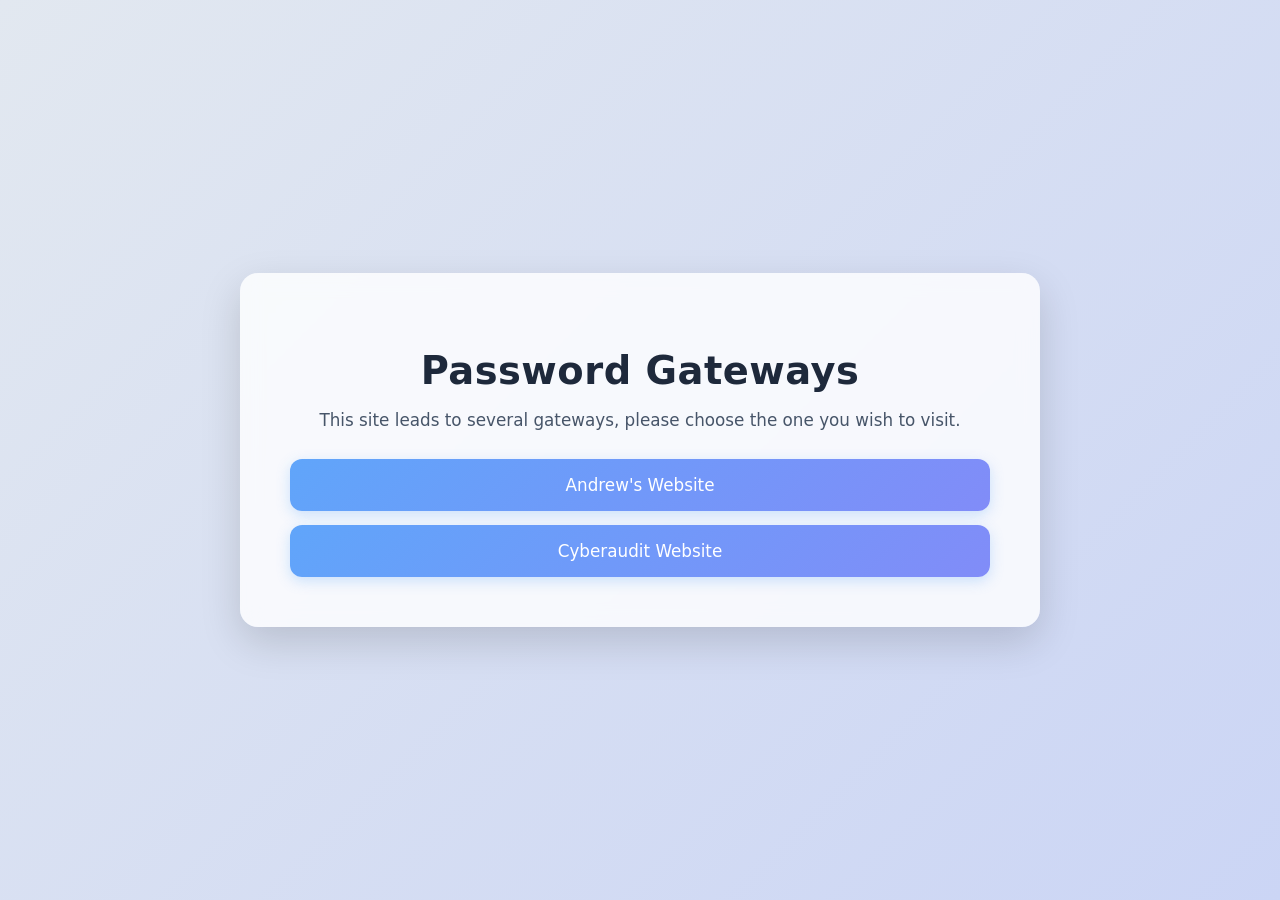
<file: index.html>
<!DOCTYPE html>
<html lang="en">
<head>
  <meta charset="UTF-8">
  <title>Password Redirect</title>
  <link rel="icon" href="favicon.png" type="image/png">

  <style>
    body {
      font-family: system-ui, -apple-system, Segoe UI, Roboto, Arial, sans-serif;
      background: linear-gradient(135deg, #e2e8f0, #cbd5f5);
      color: #1e293b;
      display: flex;
      align-items: center;
      justify-content: center;
      height: 100vh;
      margin: 0;
    }

    .container {
      text-align: center;
      max-width: 700px; /* increased width */
      width: 90%;
      padding: 50px; /* more breathing room */
      border-radius: 18px;
      background: rgba(255, 255, 255, 0.8);
      backdrop-filter: blur(10px);
      box-shadow: 0 15px 40px rgba(0,0,0,0.15);
    }

    h1 {
      margin-bottom: 14px;
      font-size: 2.4rem; /* slightly bigger */
      letter-spacing: 0.5px;
    }

    p {
      color: #475569;
      line-height: 1.6;
      margin: 10px 0;
      font-size: 1.05rem;
    }

    .links {
      margin-top: 25px;
      display: flex;
      flex-direction: column;
      gap: 14px;
    }

    a {
      text-decoration: none;
      background: linear-gradient(135deg, #60a5fa, #818cf8);
      padding: 16px; /* bigger buttons */
      border-radius: 12px;
      color: white;
      font-weight: 500;
      font-size: 1.05rem;
      transition: all 0.25s ease;
      box-shadow: 0 4px 14px rgba(96, 165, 250, 0.3);
    }

    a:hover {
      transform: translateY(-2px) scale(1.02);
      box-shadow: 0 10px 24px rgba(129, 140, 248, 0.4);
    }

    a:active {
      transform: scale(0.98);
    }

    br {
      display: none;
    }
  </style>

</head>
<body>
  <div class="container">
    <h1>Password Gateways</h1>
    <p>This site leads to several gateways, please choose the one you wish to visit.</p>
    
    <div class="links">
      <a href="https://29miaoet.github.io/password_redirect/andrew_redirect.html">Andrew's Website</a>
      <a href="https://29miaoet.github.io/password_redirect/cyberaudit_redirect.html">Cyberaudit Website</a>
    </div>
  </div>
</body>
</html>
</file>
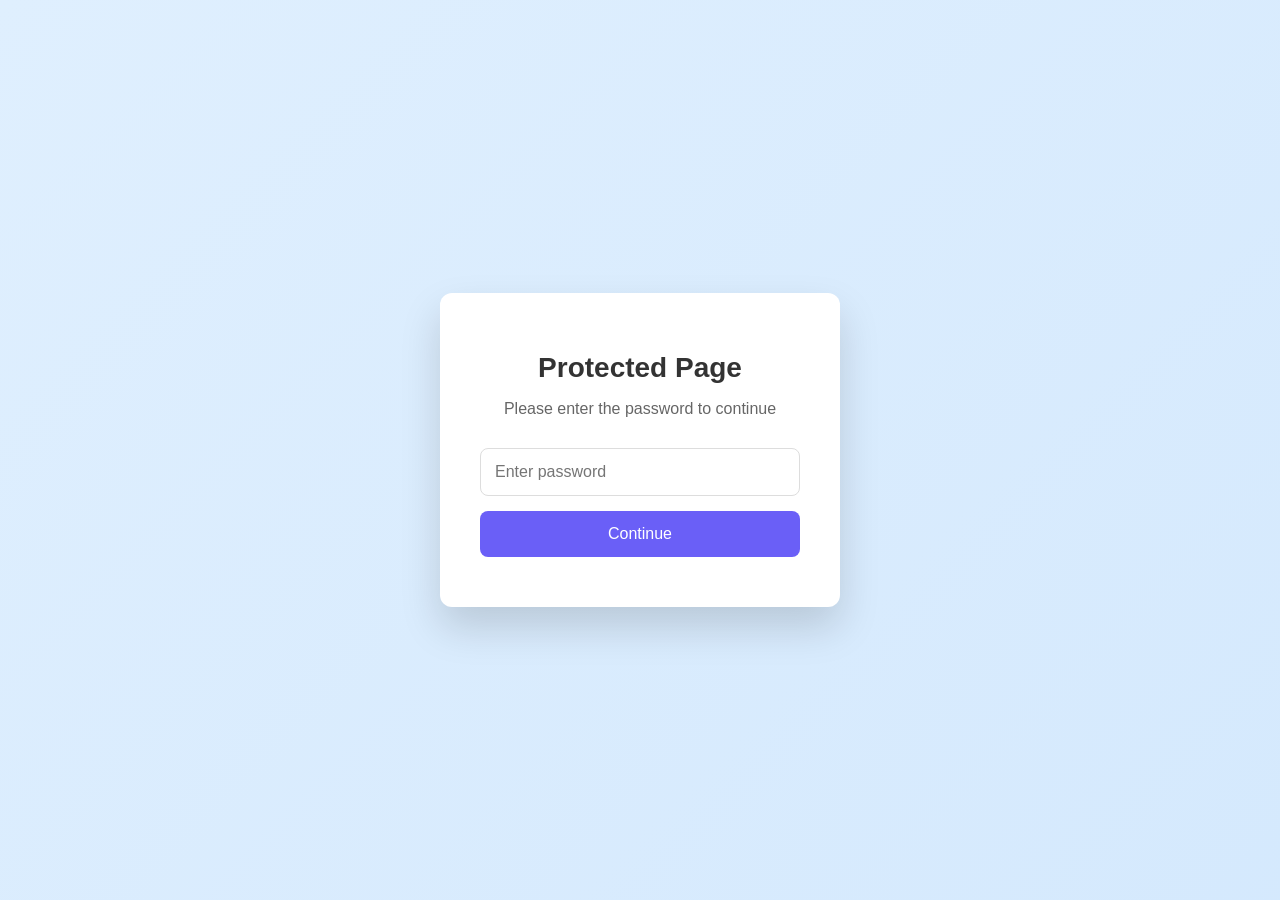
<file: andrew_redirect.html>
<!DOCTYPE html>
<html lang="en">
<head>
<meta charset="UTF-8">
<title>Protected Access</title>
<link rel="icon" href="favicon.png" type="image/png">
<link rel="stylesheet" href="css/andrew_redirect.css">
<meta name="viewport" content="width=device-width, initial-scale=1.0">
</head>

<body>

<div class="container">
    <h1>Protected Page</h1>
    <p>Please enter the password to continue</p>

    <input type="password" id="password" placeholder="Enter password">
    <button id="continueBtn" onclick="unlock()">Continue</button>

    <div class="error" id="error">Incorrect password</div>
    <div class="retry-message" id="retryMessage"></div>
</div>

<script src="js/andrew_redirect.js"></script>

</body>
</html>
</file>
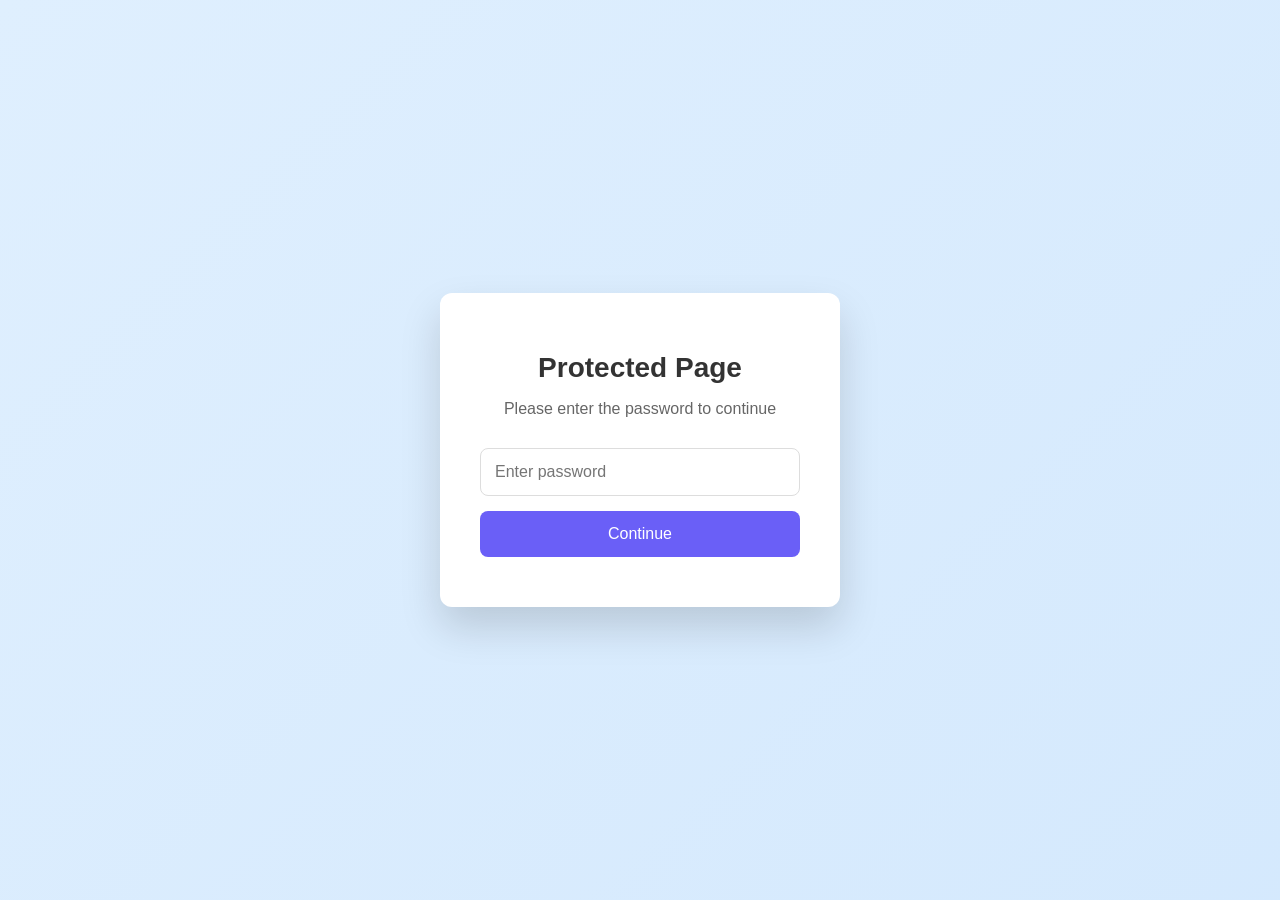
<file: cyberaudit_redirect.html>
<!DOCTYPE html>
<html lang="en">
<head>
<meta charset="UTF-8">
<title>Protected Access</title>
<link rel="icon" href="favicon.png" type="image/png">
<meta name="viewport" content="width=device-width, initial-scale=1.0">

<style>
body {
    margin: 0;
    height: 100vh;
    display: flex;
    align-items: center;
    justify-content: center;
    font-family: Arial, Helvetica, sans-serif;
    background: linear-gradient(135deg, #dfeffe, #c0ddfb);
    background-size: 300% 300%;
    animation: gradientAnimation 6s ease infinite;
}
@keyframes gradientAnimation {
    0% { background-position: 0% 50%; }
    50% { background-position: 100% 50%; }
    100% { background-position: 0% 50%; }
}
.container {
    background: #fff;
    padding: 40px;
    width: 320px;
    border-radius: 12px;
    box-shadow: 0 20px 40px rgba(0, 0, 0, 0.15);
    text-align: center;
}
h1 { margin-bottom: 15px; font-size: 28px; font-weight: 600; color: #333; }
p { color: #666; font-size: 16px; margin-bottom: 30px; }
input, button { width: 100%; padding: 14px; border-radius: 8px; font-size: 16px; box-sizing: border-box; }
input { border: 1px solid #ddd; margin-bottom: 15px; transition: border-color 0.3s; }
input:focus { outline: none; border-color: #6a5ff7; }
button { border: none; background: #6a5ff7; color: white; cursor: pointer; transition: background-color 0.3s, transform 0.3s; }
button:hover { background: #5a4dd6; }
button:disabled { background: #b4b4b4; cursor: not-allowed; }
.error { color: red; font-size: 14px; margin-top: 10px; display: none; }
.retry-message { font-size: 14px; color: #ff9800; margin-top: 10px; }
@media (max-width: 480px) { .container { width: 280px; } }
</style>
</head>

<body>

<div class="container">
    <h1>Protected Page</h1>
    <p>Please enter the password to continue</p>

    <input type="password" id="password" placeholder="Enter password">
    <button id="continueBtn" onclick="unlock()">Continue</button>

    <div class="error" id="error">Incorrect password</div>
    <div class="retry-message" id="retryMessage"></div>
</div>

<script>
    
//=================================================================================================================================================//
const encryptedHex = "6b5e97de8b691aa4f0bb7641fccec440aaec4693ebc8e87d11c05cc496af4abbe63dfd72c21311f3e360532d3a633b40aea691db3ceff69608fbba6fa9";
const saltHex = "8a3cd1df5679e47260f44e4a7b544fe4";
const ivHex = "21156c152364dc666a8decaf";
//=================================================================================================================================================//

function hexToUint8Array(hex) {
    const bytes = [];
    for (let i = 0; i < hex.length; i += 2) bytes.push(parseInt(hex.substr(i,2),16));
    return new Uint8Array(bytes);
}

const encryptedData = hexToUint8Array(encryptedHex);
const salt = hexToUint8Array(saltHex);
const iv = hexToUint8Array(ivHex);

let maxRetries = 3;
let attemptCount = 0;

async function deriveKey(password) {
    const enc = new TextEncoder();
    const keyMaterial = await crypto.subtle.importKey(
        "raw", enc.encode(password), "PBKDF2", false, ["deriveKey"]
    );
    return crypto.subtle.deriveKey(
        { name: "PBKDF2", salt: salt, iterations: 150000, hash: "SHA-256" },
        keyMaterial,
        { name: "AES-GCM", length: 256 },
        false,
        ["decrypt"]
    );
}

async function unlock() {
    const password = document.getElementById("password").value;
    const errorElement = document.getElementById("error");
    const retryMessageElement = document.getElementById("retryMessage");
    const continueBtn = document.getElementById("continueBtn");

    errorElement.style.display = "none";
    retryMessageElement.textContent = "";

    try {
        const key = await deriveKey(password);
        const decryptedBuffer = await crypto.subtle.decrypt(
            { name: "AES-GCM", iv: iv },
            key,
            encryptedData
        );
        const url = new TextDecoder().decode(decryptedBuffer);
        window.location.href = url;
    } catch (e) {
        attemptCount++;
        errorElement.style.display = "block";

        if (attemptCount >= maxRetries) {
            continueBtn.disabled = true;
            retryMessageElement.textContent = "Maximum attempts reached. Please try again later.";
        } else {
            retryMessageElement.textContent = `${maxRetries - attemptCount} attempts remaining.`;
        }
    }
}

document.getElementById("password")
.addEventListener("keypress", function(e) {
    if (e.key === "Enter" && !document.getElementById("continueBtn").disabled) {
        unlock();
    }
});
</script>

</body>
</html>
</file>
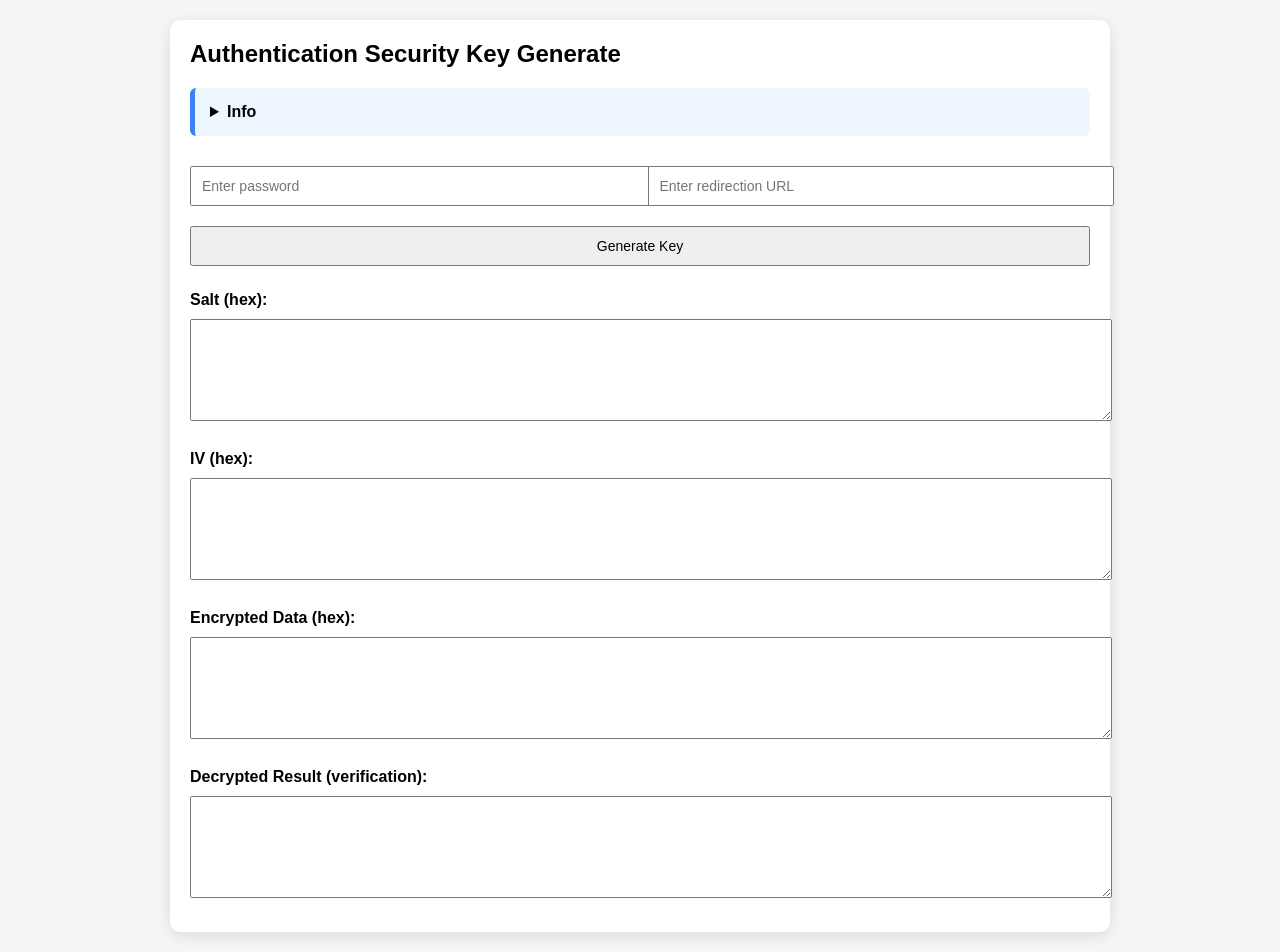
<file: key_generate.html>
<!DOCTYPE html>
<html lang="en">
<head>
  <meta charset="UTF-8">
  <title>AES Key Tool</title>
  <style>
    body {
      font-family: Arial, sans-serif;
      padding: 20px;
      margin: 0;
      background: #f5f5f5;
    }

    .container {
      max-width: 900px;
      margin: auto;
      background: white;
      padding: 20px;
      border-radius: 10px;
      box-shadow: 0 4px 15px rgba(0,0,0,0.1);
    }

    h2 {
      margin-top: 0;
    }

    input, textarea, button {
      width: 100%;
      margin: 10px 0;
      padding: 10px;
      font-size: 14px;
    }

    textarea {
      height: 80px;
      font-family: monospace;
      resize: vertical;
    }

    .grid {
      display: grid;
      grid-template-columns: 1fr 1fr;
      gap: 15px;
    }

    .section {
      margin-top: 15px;
    }

    label {
      font-weight: bold;
    }
	
	.info-box {
	background: #eef6ff;
	border-left: 5px solid #3b82f6;
	padding: 15px;
	margin-bottom: 20px;
	border-radius: 6px;
	}

	.info-box h3 {
	margin-top: 0;
	}
  </style>
</head>
<body>

<div class="container">
  <h2>Authentication Security Key Generate</h2>
  <details class="info-box">
  <summary><strong>Info</strong></summary>
  <p>
    Generates a key for secure client side authentication, please be precise when entering your input.
	DO NOT enter a partial url like "www.example.com", instead, include the full text, for example: 
	"https://www.example.com". For security, the IV and salt will change every time, so results will not 
	match up.
  </p>
  </details>

  <div class="grid">
    <input type="text" id="password" placeholder="Enter password">
    <input type="text" id="url" placeholder="Enter redirection URL">
  </div>

  <button onclick="runCrypto()">Generate Key</button>

  <div class="section">
    <label>Salt (hex):</label>
    <textarea id="salt" readonly></textarea>
  </div>

  <div class="section">
    <label>IV (hex):</label>
    <textarea id="iv" readonly></textarea>
  </div>

  <div class="section">
    <label>Encrypted Data (hex):</label>
    <textarea id="encrypted" readonly></textarea>
  </div>

  <div class="section">
    <label>Decrypted Result (verification):</label>
    <textarea id="decrypted" readonly></textarea>
  </div>
</div>

<script>
async function runCrypto() {
  const password = document.getElementById("password").value;
  const url = document.getElementById("url").value;

  const saltBox = document.getElementById("salt");
  const ivBox = document.getElementById("iv");
  const encryptedBox = document.getElementById("encrypted");
  const decryptedBox = document.getElementById("decrypted");

  function uint8ArrayToHex(uint8arr) {
    return Array.from(uint8arr).map(b => b.toString(16).padStart(2,'0')).join('');
  }

  async function deriveKey(password, salt) {
    const enc = new TextEncoder();
    const keyMaterial = await crypto.subtle.importKey(
      'raw',
      enc.encode(password),
      'PBKDF2',
      false,
      ['deriveKey']
    );

    return crypto.subtle.deriveKey(
      {
        name: 'PBKDF2',
        salt: salt,
        iterations: 150000,
        hash: 'SHA-256'
      },
      keyMaterial,
      { name: 'AES-GCM', length: 256 },
      false,
      ['encrypt','decrypt']
    );
  }

  try {
    // Generate salt + IV
    const salt = crypto.getRandomValues(new Uint8Array(16));
    const iv = crypto.getRandomValues(new Uint8Array(12));

    saltBox.value = uint8ArrayToHex(salt);
    ivBox.value = uint8ArrayToHex(iv);

    // Encrypt
    const key = await deriveKey(password, salt);
    const enc = new TextEncoder();

    const encryptedBuffer = await crypto.subtle.encrypt(
      { name: 'AES-GCM', iv: iv },
      key,
      enc.encode(url)
    );

    const encrypted = new Uint8Array(encryptedBuffer);
    encryptedBox.value = uint8ArrayToHex(encrypted);

    // Decrypt
    const key2 = await deriveKey(password, salt);
    const decryptedBuffer = await crypto.subtle.decrypt(
      { name: 'AES-GCM', iv: iv },
      key2,
      encrypted
    );

    const dec = new TextDecoder();
    decryptedBox.value = dec.decode(decryptedBuffer);

  } catch (e) {
    decryptedBox.value = "Error: " + e.message;
  }
}
</script>

</body>
</html>
</file>
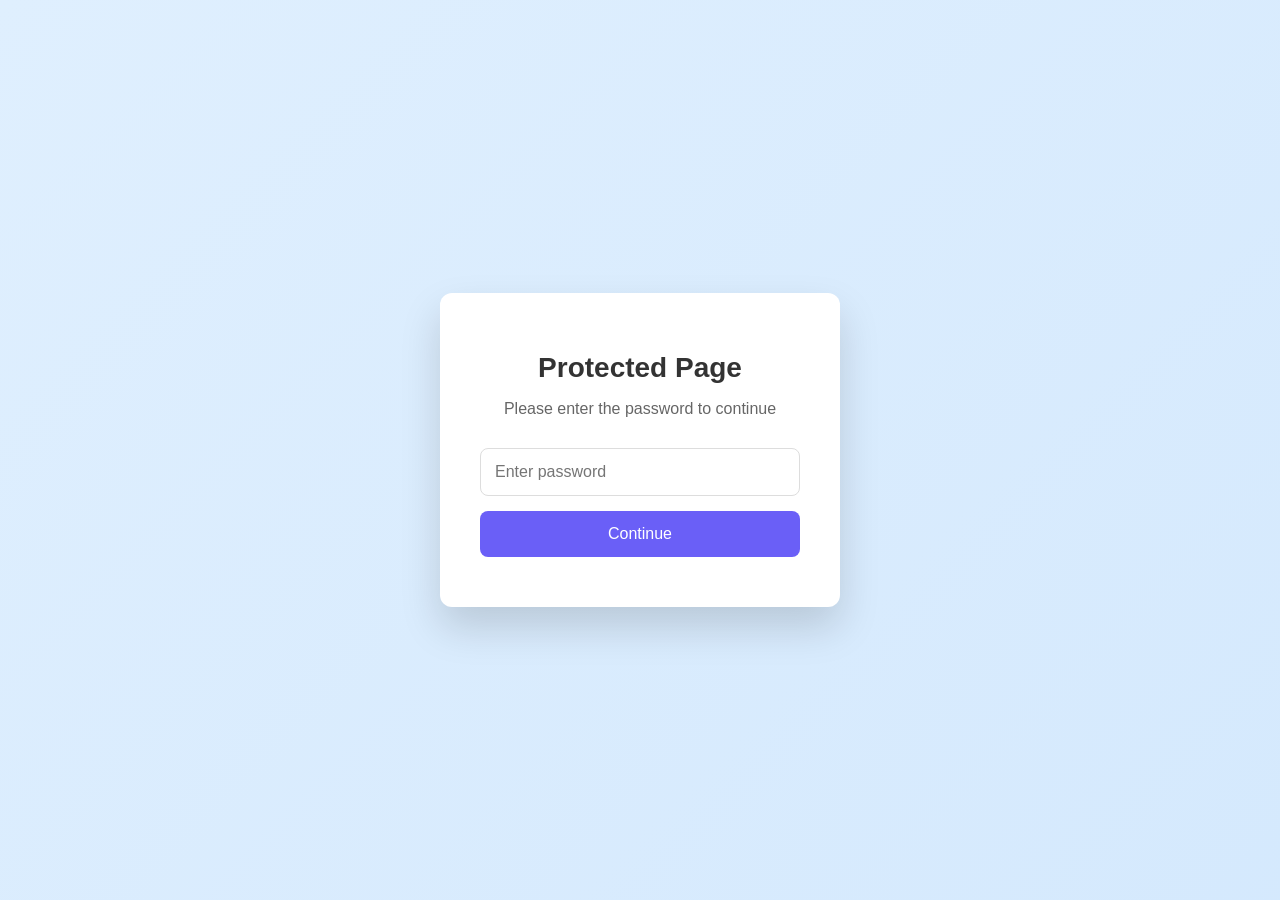
<file: test.html>
<!DOCTYPE html>
<html lang="en">
<head>
<meta charset="UTF-8">
<title>Protected Access</title>
<link rel="icon" href="favicon.png" type="image/png">
<meta name="viewport" content="width=device-width, initial-scale=1.0">

<style>
body {
    margin: 0;
    height: 100vh;
    display: flex;
    align-items: center;
    justify-content: center;
    font-family: Arial, Helvetica, sans-serif;
    background: linear-gradient(135deg, #dfeffe, #c0ddfb);
    background-size: 300% 300%;
    animation: gradientAnimation 6s ease infinite;
}
@keyframes gradientAnimation {
    0% { background-position: 0% 50%; }
    50% { background-position: 100% 50%; }
    100% { background-position: 0% 50%; }
}
.container {
    background: #fff;
    padding: 40px;
    width: 320px;
    border-radius: 12px;
    box-shadow: 0 20px 40px rgba(0, 0, 0, 0.15);
    text-align: center;
}
h1 { margin-bottom: 15px; font-size: 28px; font-weight: 600; color: #333; }
p { color: #666; font-size: 16px; margin-bottom: 30px; }
input, button { width: 100%; padding: 14px; border-radius: 8px; font-size: 16px; box-sizing: border-box; }
input { border: 1px solid #ddd; margin-bottom: 15px; transition: border-color 0.3s; }
input:focus { outline: none; border-color: #6a5ff7; }
button { border: none; background: #6a5ff7; color: white; cursor: pointer; transition: background-color 0.3s, transform 0.3s; }
button:hover { background: #5a4dd6; }
button:disabled { background: #b4b4b4; cursor: not-allowed; }
.error { color: red; font-size: 14px; margin-top: 10px; display: none; }
.retry-message { font-size: 14px; color: #ff9800; margin-top: 10px; }
@media (max-width: 480px) { .container { width: 280px; } }
</style>
</head>

<body>

<div class="container">
    <h1>Protected Page</h1>
    <p>Please enter the password to continue</p>

    <input type="password" id="password" placeholder="Enter password">
    <button id="continueBtn" onclick="unlock()">Continue</button>

    <div class="error" id="error">Incorrect password</div>
    <div class="retry-message" id="retryMessage"></div>
</div>

<script>
    
//===========================================================================================================================================//
const encryptedHex = "[base64]";
const saltHex = "e2cc25d5bf1717aa55cc39ca5821dff8";
const ivHex = "cd692fa9f07fc49f204e4862";
//===========================================================================================================================================//

function hexToUint8Array(hex) {
    const bytes = [];
    for (let i = 0; i < hex.length; i += 2) bytes.push(parseInt(hex.substr(i,2),16));
    return new Uint8Array(bytes);
}

const encryptedData = hexToUint8Array(encryptedHex);
const salt = hexToUint8Array(saltHex);
const iv = hexToUint8Array(ivHex);

let maxRetries = 3;
let attemptCount = 0;

async function deriveKey(password) {
    const enc = new TextEncoder();
    const keyMaterial = await crypto.subtle.importKey(
        "raw", enc.encode(password), "PBKDF2", false, ["deriveKey"]
    );
    return crypto.subtle.deriveKey(
        { name: "PBKDF2", salt: salt, iterations: 150000, hash: "SHA-256" },
        keyMaterial,
        { name: "AES-GCM", length: 256 },
        false,
        ["decrypt"]
    );
}

async function unlock() {
    const password = document.getElementById("password").value;
    const errorElement = document.getElementById("error");
    const retryMessageElement = document.getElementById("retryMessage");
    const continueBtn = document.getElementById("continueBtn");

    errorElement.style.display = "none";
    retryMessageElement.textContent = "";

    try {
        const key = await deriveKey(password);
        const decryptedBuffer = await crypto.subtle.decrypt(
            { name: "AES-GCM", iv: iv },
            key,
            encryptedData
        );
        const html = new TextDecoder().decode(decryptedBuffer);
		const container = document.createElement("div");
		container.innerHTML = html;

		// Append to DOM first
		document.body.innerHTML = "";
		document.head.querySelectorAll("style, link[rel='stylesheet']").forEach(el => el.remove());
		document.body.appendChild(container);

		// Re-run scripts manually
		container.querySelectorAll("script").forEach(oldScript => {
			const newScript = document.createElement("script");

			if (oldScript.src) {
				newScript.src = oldScript.src;
				newScript.async = false;
			} else {
				newScript.textContent = oldScript.textContent;
			}

			document.body.appendChild(newScript);
		});
    } catch (e) {
        attemptCount++;
        errorElement.style.display = "block";

        if (attemptCount >= maxRetries) {
            continueBtn.disabled = true;
            retryMessageElement.textContent = "Maximum attempts reached. Please try again later.";
        } else {
            retryMessageElement.textContent = `${maxRetries - attemptCount} attempts remaining.`;
        }
    }
}

document.getElementById("password")
.addEventListener("keypress", function(e) {
    if (e.key === "Enter" && !document.getElementById("continueBtn").disabled) {
        unlock();
    }
});
</script>

</body>
</html>
</file>
<file: css/andrew_redirect.css>
body {
  margin: 0;
  height: 100vh;
  display: flex;
  align-items: center;
  justify-content: center;
  font-family: Arial, Helvetica, sans-serif;
  background: linear-gradient(135deg, #dfeffe, #c0ddfb);
  background-size: 300% 300%;
  animation: gradientAnimation 6s ease infinite;
}
@keyframes gradientAnimation {
  0% {
    background-position: 0% 50%;
  }
  50% {
    background-position: 100% 50%;
  }
  100% {
    background-position: 0% 50%;
  }
}
.container {
  background: #fff;
  padding: 40px;
  width: 320px;
  border-radius: 12px;
  box-shadow: 0 20px 40px rgba(0, 0, 0, 0.15);
  text-align: center;
}
h1 {
  margin-bottom: 15px;
  font-size: 28px;
  font-weight: 600;
  color: #333;
}
p {
  color: #666;
  font-size: 16px;
  margin-bottom: 30px;
}
input,
button {
  width: 100%;
  padding: 14px;
  border-radius: 8px;
  font-size: 16px;
  box-sizing: border-box;
}
input {
  border: 1px solid #ddd;
  margin-bottom: 15px;
  transition: border-color 0.3s;
}
input:focus {
  outline: none;
  border-color: #6a5ff7;
}
button {
  border: none;
  background: #6a5ff7;
  color: white;
  cursor: pointer;
  transition:
    background-color 0.3s,
    transform 0.3s;
}
button:hover {
  background: #5a4dd6;
}
button:disabled {
  background: #b4b4b4;
  cursor: not-allowed;
}
.error {
  color: red;
  font-size: 14px;
  margin-top: 10px;
  display: none;
}
.retry-message {
  font-size: 14px;
  color: #ff9800;
  margin-top: 10px;
}
@media (max-width: 480px) {
  .container {
    width: 280px;
  }
}
</file>
